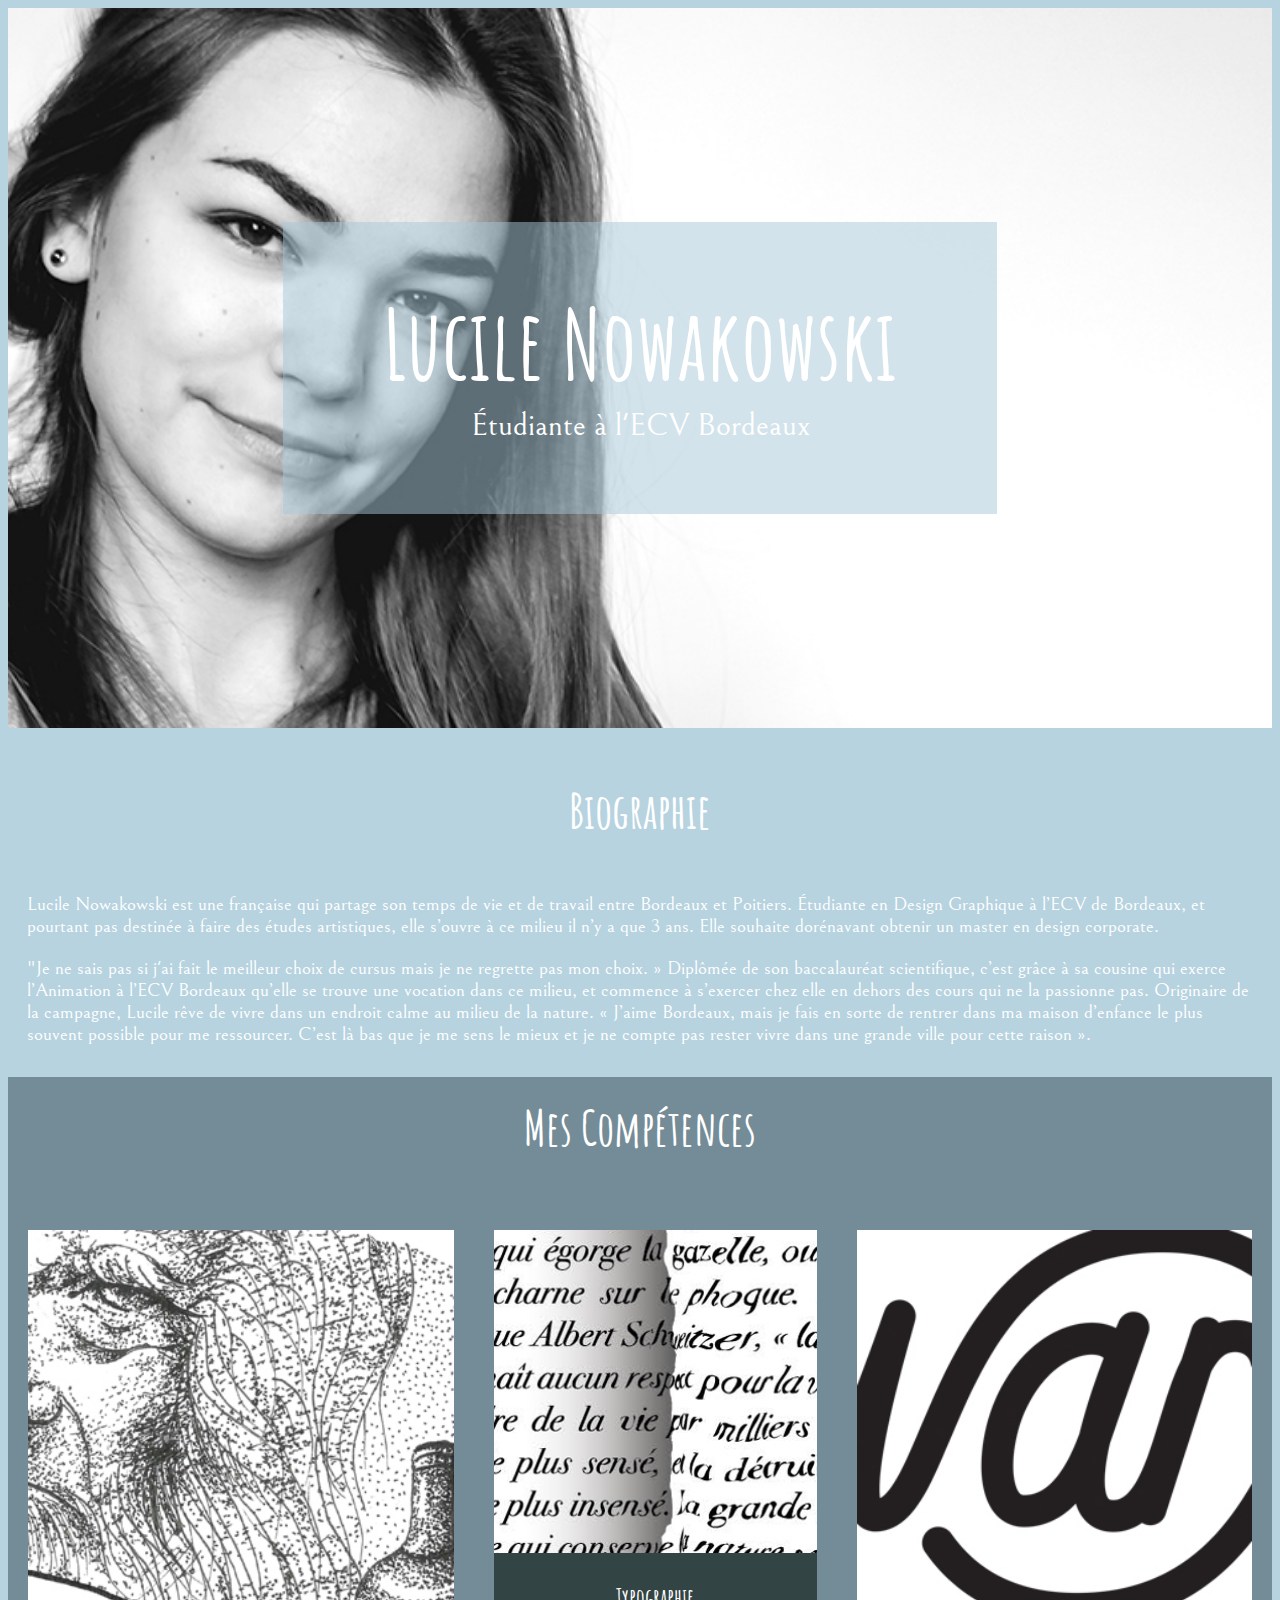
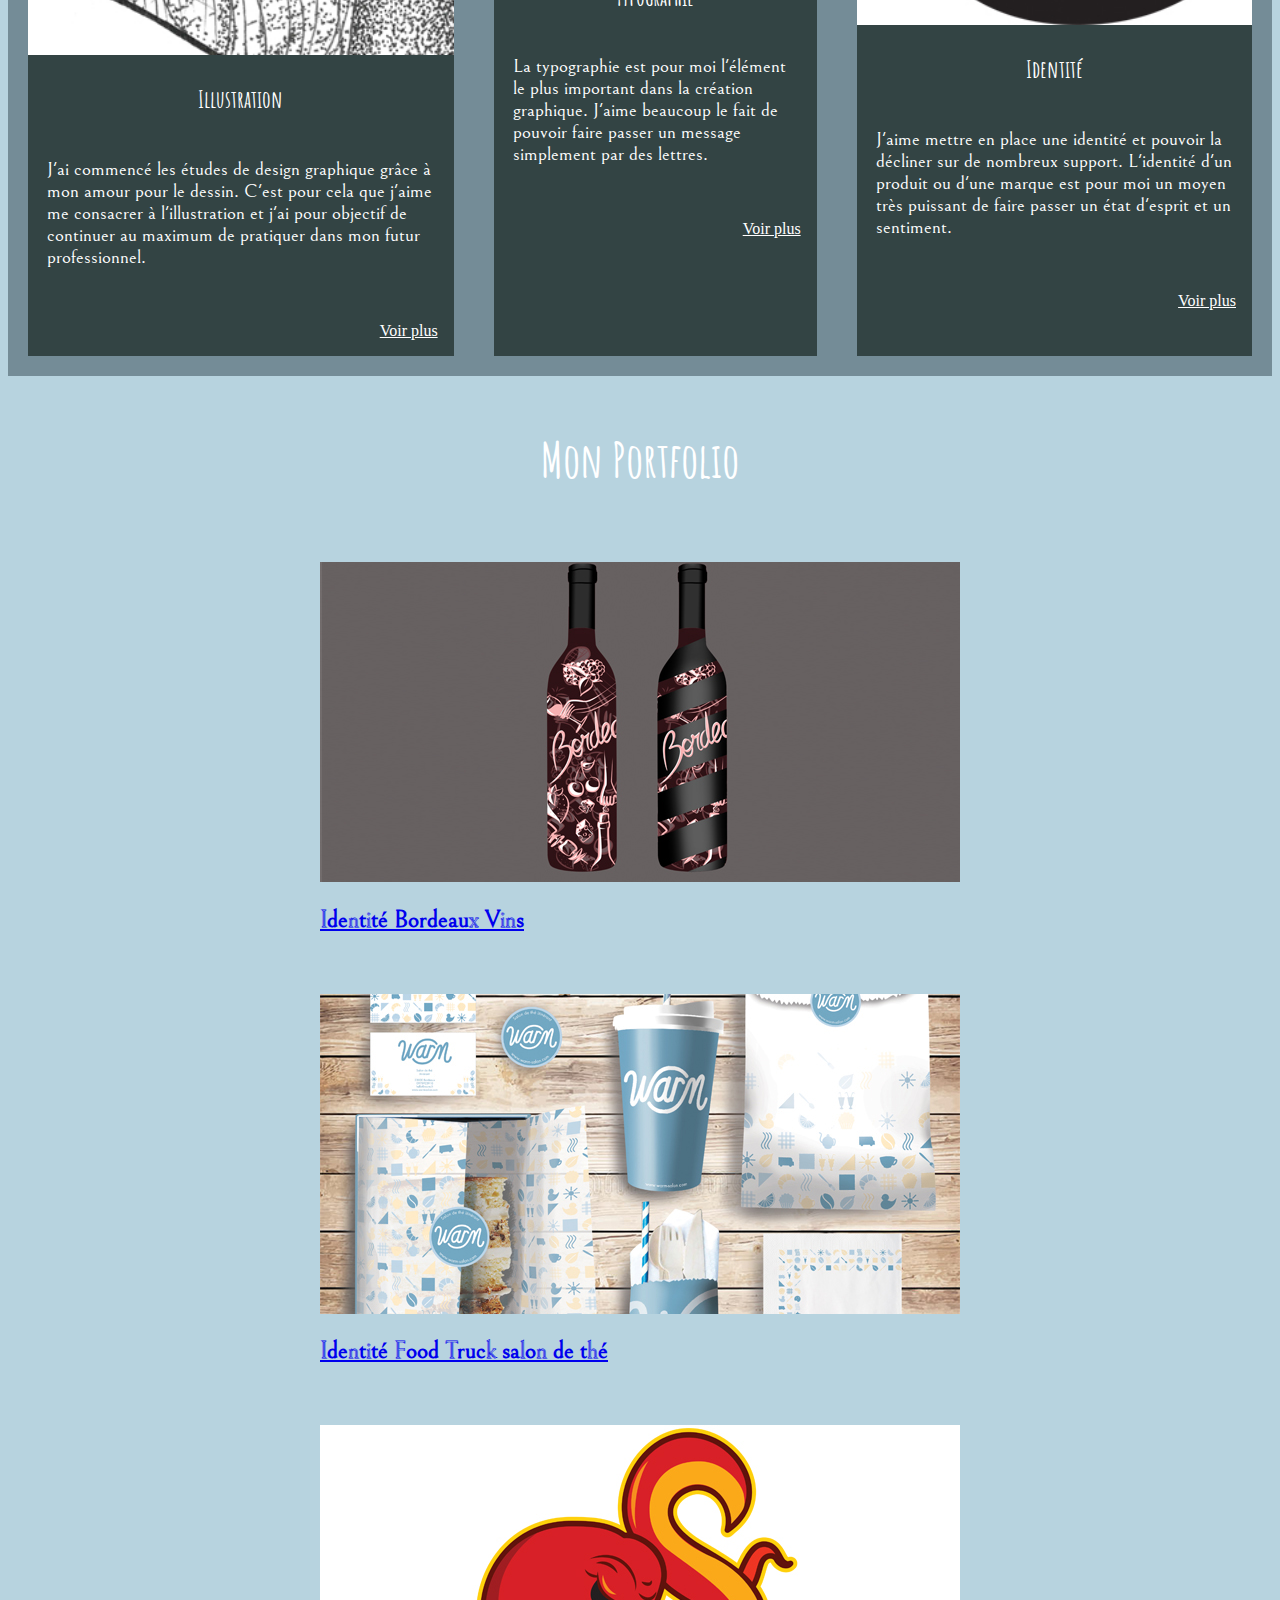
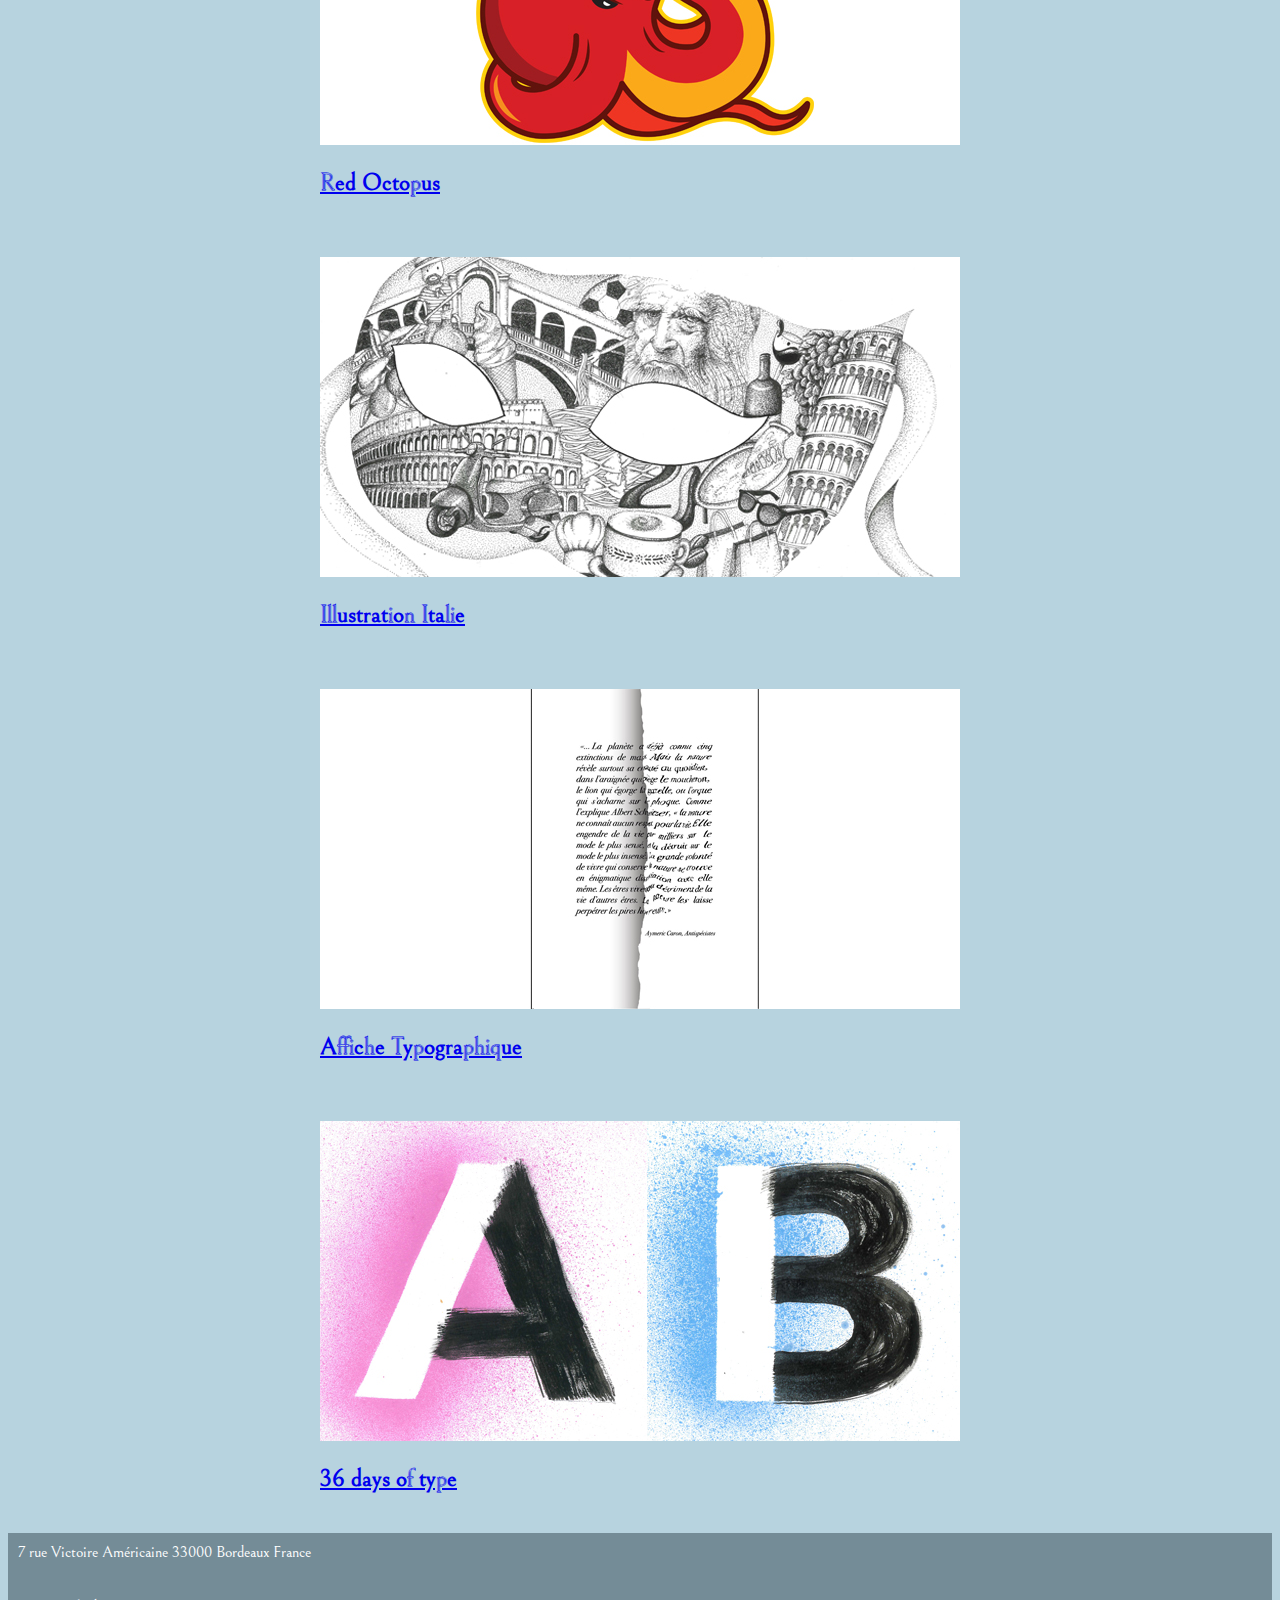
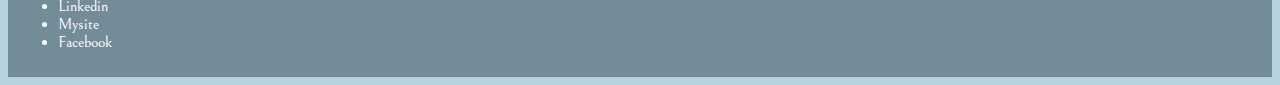
<file: D3_NOWAKOWSKI_20171224/index.html>
<!DOCTYPE html>
<html>
  <head>
    <meta charset="utf-8">
    <title>Lucile Nowakowski</title

    <link rel="stylesheet" href="reset.css">

    <link rel="stylesheet" href="styles/main.css">
  </head>

<link href="https://fonts.googleapis.com/css?family=Amatic+SC|Bellefair" rel="stylesheet">

<body>
<header>
<div class="header-content-block">
  <h1>Lucile Nowakowski</h1>
  <p>Étudiante à l'ECV Bordeaux</p>
</div>
</header>


 <section id="bio">
                <h1>Biographie</h1>
                <div class="bio-content-block">
                  <p>
                    Lucile Nowakowski est une française qui partage son temps de vie et de travail entre Bordeaux et Poitiers. Étudiante en Design Graphique à l’ECV de Bordeaux, et pourtant pas destinée à faire des études artistiques, elle s’ouvre à ce milieu il n’y a que 3 ans. Elle souhaite dorénavant obtenir un master en design corporate.</p>
  <p>"Je ne sais pas si j'ai fait le meilleur choix de cursus mais je ne regrette pas mon choix. » Diplômée de son baccalauréat scientifique, c’est grâce à sa cousine qui exerce l’Animation à l’ECV Bordeaux qu’elle se trouve une vocation dans ce milieu, et commence à s’exercer chez elle en dehors des cours qui ne la passionne pas.
  Originaire de la campagne, Lucile rêve de vivre dans un endroit calme au milieu de la nature. « J’aime Bordeaux, mais je fais en sorte de rentrer dans ma maison d’enfance le plus souvent possible pour me ressourcer. C’est là bas que je me sens le mieux et je ne compte pas rester vivre dans une grande ville pour cette raison ».

                  </p>
                </div>
  </section>


  <section id="comp">

          <h1>Mes Compétences</h1>

      <div class="comp-section-content">
          <div class="comp-content">
            <img src="styles/images/MASQUE320.jpg" alt="">
            <h2>Illustration</h2>
            <p>J'ai commencé les études de design graphique grâce à mon amour pour le dessin. C'est pour cela que j'aime me consacrer à l'illustration et j'ai pour objectif de continuer au maximum de pratiquer dans mon futur professionnel. </p>
            <a href="styles/images/masque.jpg">Voir plus</a>
          </div>
          <div class="comp-content">
            <img src="styles/images/AFFICHE320.jpg" alt="">
            <h2>Typographie</h2>
            <p>La typographie est pour moi l'élément le plus important dans la création graphique. J'aime beaucoup le fait de pouvoir faire passer un message simplement par des lettres.</p>
            <a href="styles/images/affiche.jpg">Voir plus</a>
          </div>
          <div class="comp-content">
            <img src="styles/images/WARM320.jpg" alt="">
            <h2>Identité</h2>
            <p>J'aime mettre en place une identité et pouvoir la décliner sur de nombreux support. L'identité d'un produit ou d'une marque est pour moi un moyen très puissant de faire passer un état d'esprit et un sentiment. </p>
            <a href="styles/images/warm.jpg">Voir plus</a>
          </div>
          </div>

</section>


        <section id="portfolio">
                <h1>Mon Portfolio</h1>
                <div class="portfolio-content">
                    <div class="portfolio-content-item">
                      <img src="styles/images/VIN.jpg" alt="This is a protfolio item">
                      <h2><a href="#">Identité Bordeaux Vins</a></h2>
                    </div>
                    <div class="portfolio-content-item">
                      <img src="styles/images/WARM.jpg" alt="This is a protfolio item">
                      <h2><a href="#">Identité Food Truck salon de thé</a></h2>
                    </div>
                    <div class="portfolio-content-item">
                      <img src="styles/images/PIEUVRE.jpg" alt="This is a protfolio item">
                      <h2><a href="#">Red Octopus</a></h2>
                    </div>
                    <div class="portfolio-content-item">
                      <img src="styles/images/MASQUE.jpg" alt="This is a protfolio item">
                      <h2><a href="#">Illustration Italie</a></h2>
                    </div>
                    <div class="portfolio-content-item">
                      <img src="styles/images/AFFICHE.jpg" alt="This is a protfolio item">
                      <h2><a href="#">Affiche Typographique</a></h2>
                    </div>
                    <div class="portfolio-content-item">
                      <img src="styles/images/AB.jpg" alt="This is a protfolio item">
                      <h2><a href="#">36 days of type</a></h2>
                    </div>
                </div>

</section>

<footer>
                      <div class="address">

                        <span>7 rue Victoire Américaine</span>
                        <span>33000</span>
                        <span>Bordeaux</span>
                        <span>France</span>
                      </div>

                      <div class="social-links">
                        <ul>
                          <li>Linkedin</li>
                          <li>Mysite</li>
                          <li>Facebook</li>
                        </ul>

                      </div>

</footer>

</body>

</html>
</file>
<file: D3_NOWAKOWSKI_20171224/styles/main.css>
html{
  background-color:  #B7D3DF;

}

header {
  font-family: 'Amatic SC', cursive;
  background-color: rgb(0, 0, 255);
  background-image: url('images/lucile.jpg');
  min-height: 80vh;
  background-repeat: no-repeat;
  background-position: top center;
  background-size: cover;
  display: flex;
  justify-content: center;
  align-items: center;


}

h1{
  color: #fff;
  font-family: 'Amatic SC', cursive;
  justify-content: center;
  font-size: 3em;
}

h2{
font-family: 'Bellefair', serif;
}

p{
  color: #fff;
  font-family: 'Bellefair', serif;
  font-size: 1.2em;

}



.header-content-block{
  background-color: rgba(166, 200, 216, 0.5);
  padding: 50px;
  padding-right: 100px;
  padding-left: 100px;
  padding-bottom: 70px;



}

.header-content-block h1{
  opacity:1;
  color: #fff;
  justify-content: center;
  display: flex;
  font-size: 6em;
  margin-top:0.1em;
margin-left:0;
margin-right:0;
margin-bottom:0;

}
.header-content-block p{
  opacity:1;
  color: #fff;
  justify-content: center;
  font-size: 2em;
  display: flex;
  margin-top:0.1em;
margin-left:0;
margin-right:0;
margin-bottom:0;

}
#bio p{

  margin: 1em;

}

.bio-content-block{

}

#comp{
  background-color: #748C97;
  color: #fff;

}

.comp-section-content{
  display: flex;
  justify-content: space-around;


}

.comp-content{
  margin: 20px;
  width: auto;
  background-color: #334444;


}

.comp-content p{
padding: 1em;


}

.comp-content h2{
  font-family: 'Amatic SC', cursive;
  display: flex;
  justify-content: center;
  align-items: center;
  padding: 0.2em;


}

.comp-content img{
  width:100%;


}

.comp-content a{
  display: block;
  padding: 1em;
  float: right;
  color: #fff;
}

.portfolio-content{
  display: flex;
  flex-wrap: wrap;
  justify-content: space-around;
}

.portfolio-content-item{
  margin: 20px;
  width: auto;
}
#bio h1{
  font-family: 'Amatic SC', cursive;
  font-size: 3em;
  padding: 20px;
  display: flex;
  justify-content: center;
}

#comp h1{
font-family: 'Amatic SC', cursive;
font-size: 3em;
padding: 20px;
display: flex;
justify-content: center;
}

#portfolio h1{
    font-family: 'Amatic SC', cursive;
    font-size: 3em;
    padding: 20px;
    display: flex;
    justify-content: center;


}
.address{
  padding: 10px;
}
.social-links{
  padding: 10px;
}
li{
  color: #fff;
  font-family: 'Bellefair', serif;
}
span{
  color: #fff;
font-family: 'Bellefair', serif;

}
footer{
  background-color: #748C97;
}
</file>
